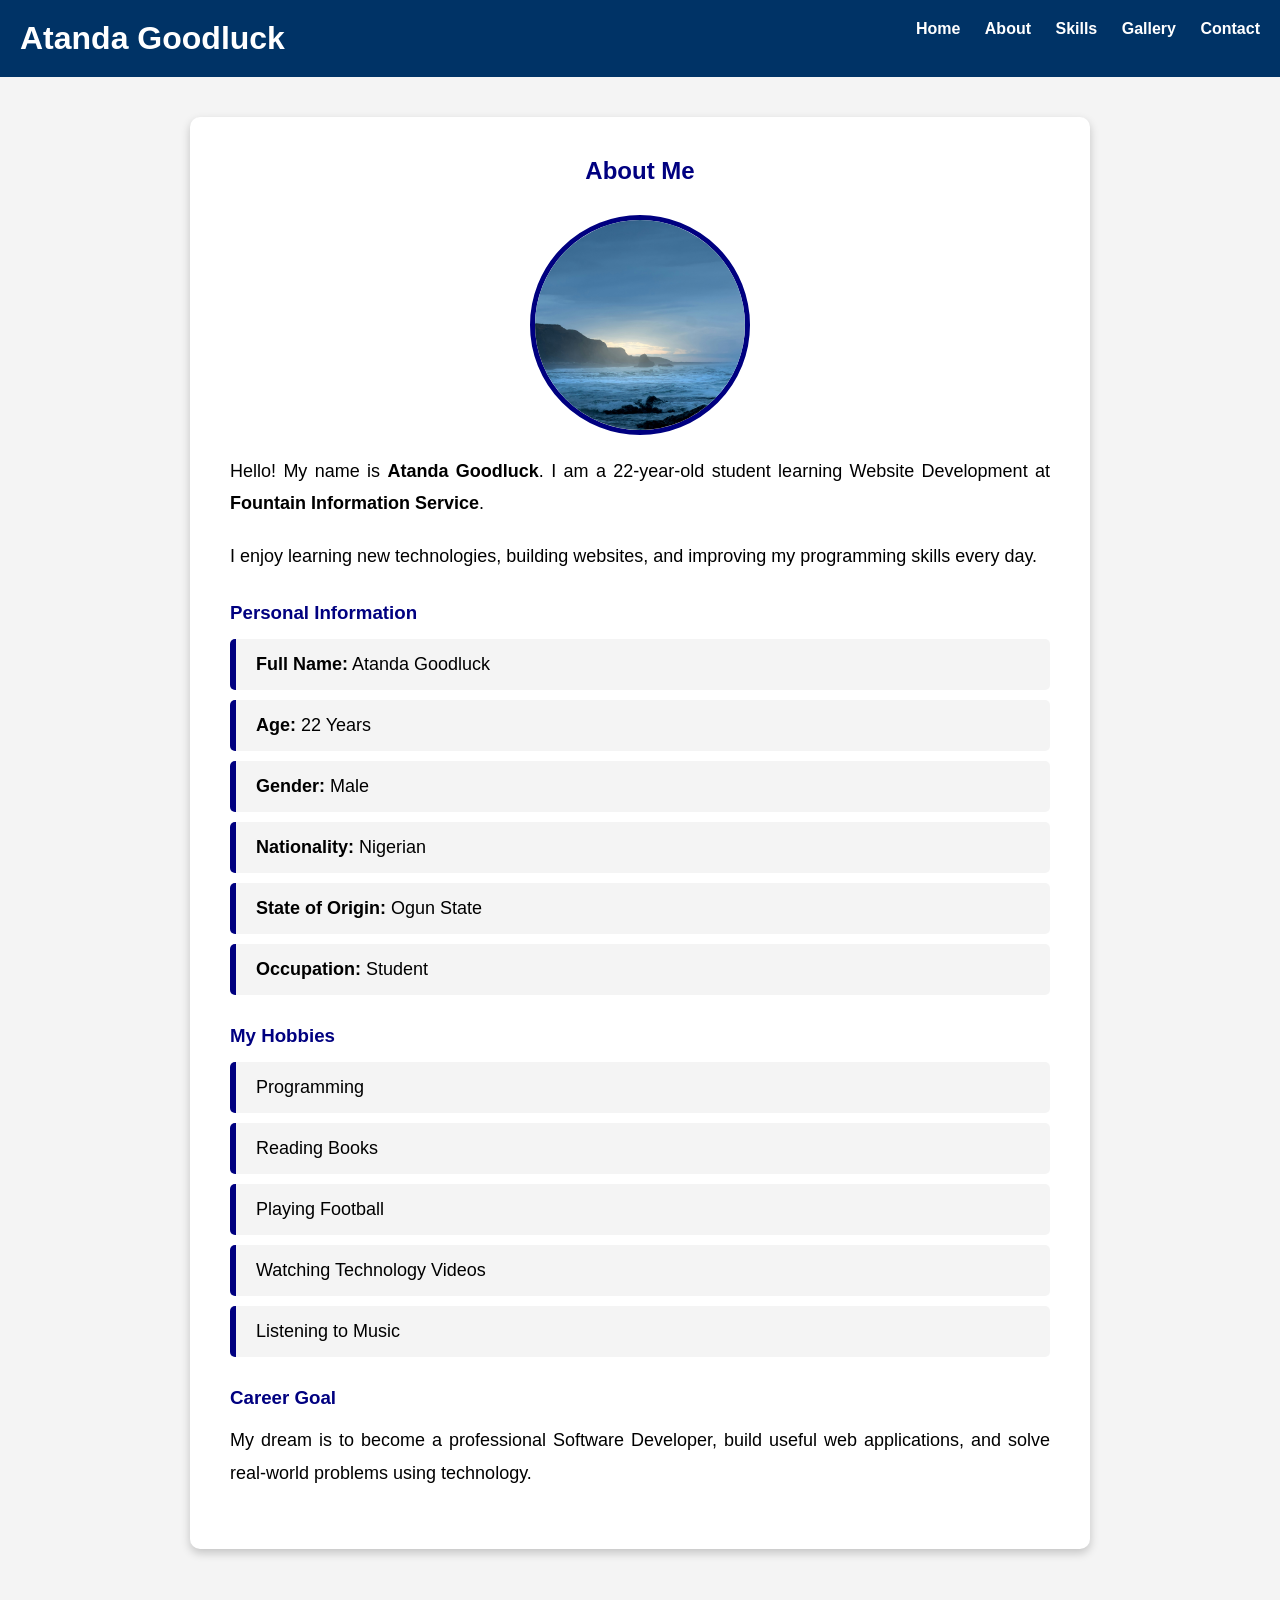
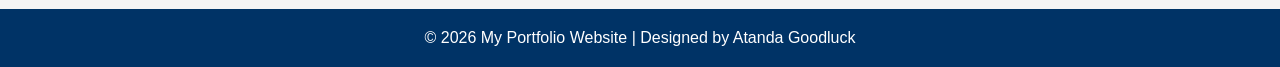
<file: about.html>
<!DOCTYPE html>
<html lang="en">
<head>
    <meta charset="UTF-8">
    <meta name="viewport" content="width=device-width, initial-scale=1.0">
    <title>About Me</title>

    <link rel="stylesheet" href="css/style.css">
</head>
<body>

    <!-- Header -->
    <header>
        <h1>Atanda Goodluck</h1>

        <nav>
            <a href="index.html">Home</a>
            <a href="about.html">About</a>
            <a href="skills.html">Skills</a>
            <a href="gallery.html">Gallery</a>
            <a href="contact.html">Contact</a>
        </nav>
    </header>

    <!-- About Section -->
    <main>
    <section class="about">

        <h2>About Me</h2>

        <img src="images/griffin.jpg" alt="Profile Picture">
</center>
            <p>
                Hello! My name is <strong>Atanda Goodluck</strong>. I am a 22-year-old
                student learning Website Development at
                <strong>Fountain Information Service</strong>.
            </p>

            <p>
                I enjoy learning new technologies, building websites,
                and improving my programming skills every day.
            </p>

            <h3>Personal Information</h3>

            <ul>
                <li><strong>Full Name:</strong> Atanda Goodluck</li>
                <li><strong>Age:</strong> 22 Years</li>
                <li><strong>Gender:</strong> Male</li>
                <li><strong>Nationality:</strong> Nigerian</li>
                <li><strong>State of Origin:</strong> Ogun State</li>
                <li><strong>Occupation:</strong> Student</li>
            </ul>

            <h3>My Hobbies</h3>

            <ul>
                <li>Programming</li>
                <li>Reading Books</li>
                <li>Playing Football</li>
                <li>Watching Technology Videos</li>
                <li>Listening to Music</li>
            </ul>

            <h3>Career Goal</h3>

            <p>
                My dream is to become a professional Software Developer,
                build useful web applications, and solve real-world problems
                using technology.
            </p>

        </section>

    </main>

    <!-- Footer -->
    <footer>
        <p>&copy; 2026 My Portfolio Website | Designed by Atanda Goodluck</p>
    </footer>

</body>
</html>
</file>
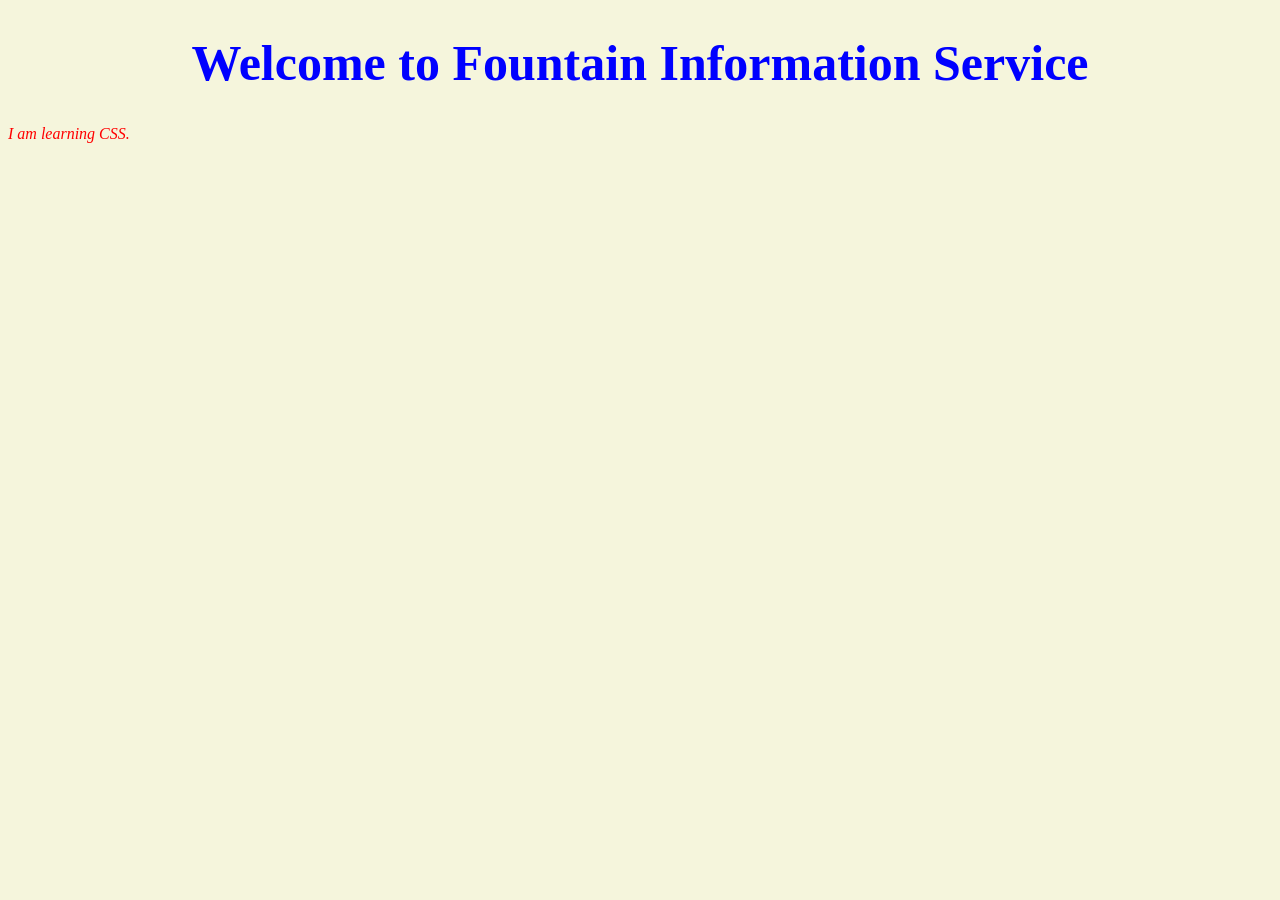
<file: blank.html>
<!DOCTYPE html>
<html>

<head>
    <title>My First CSS</title>

    <link rel="stylesheet" href="blank.css">
</head>

<body>

    <h1>Welcome to Fountain Information Service</h1>

    <p>I am learning CSS.</p>

</body>

</html>
</file>
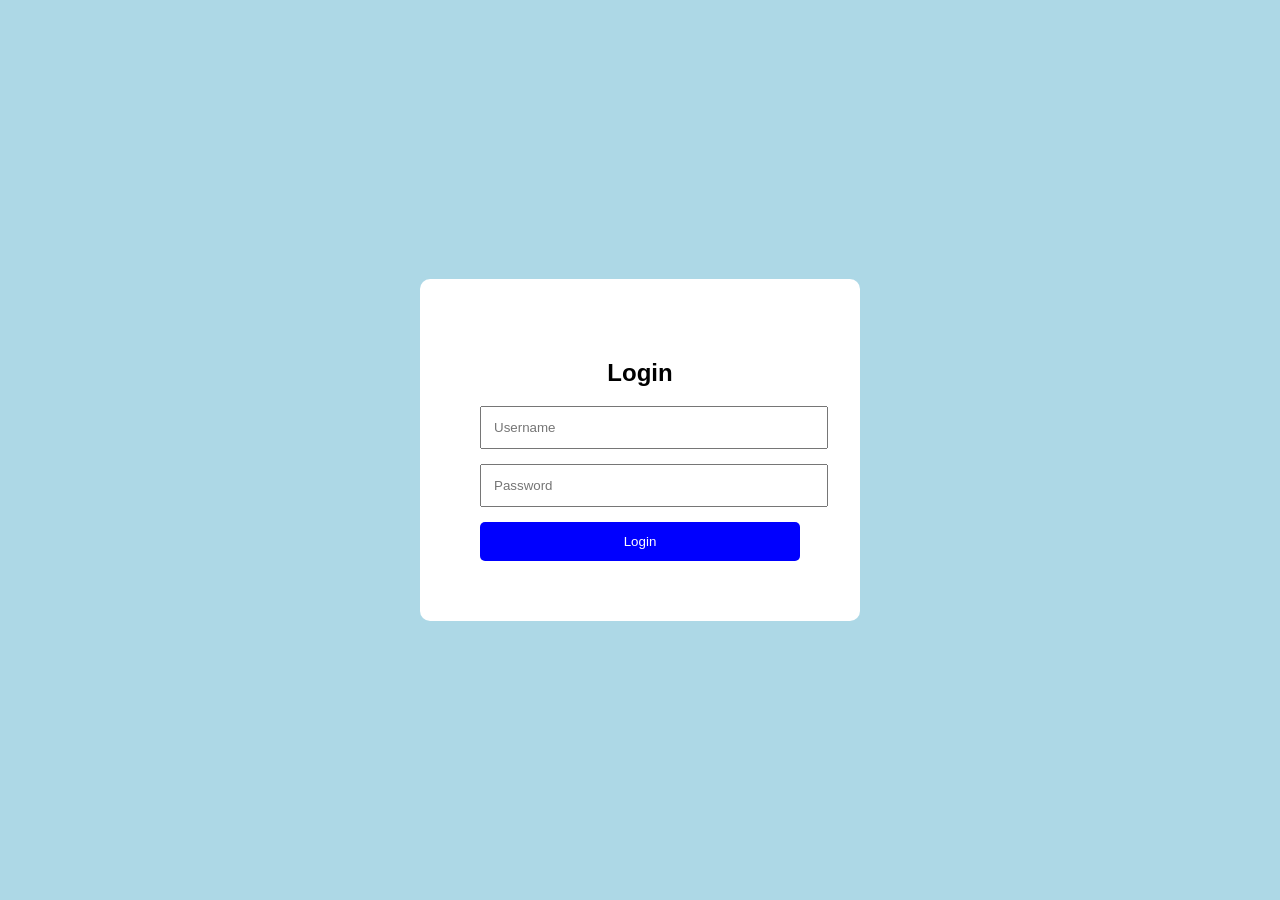
<file: freak.html>
<!DOCTYPE html>
<html lang="en">
<head>
    <meta charset="UTF-8">
    <meta name="viewport" content="width=device-width, initial-scale=1.0">
    <title>Login Form</title>

    <link rel="stylesheet" href="freak.css">
</head>
<body>

    <div class="login-box">

        <h2>Login</h2>

        <form>

            <input type="text" placeholder="Username">

            <input type="password" placeholder="Password">
            <button>Login</button>

        </form>

    </div>

</body>
</html>
</file>
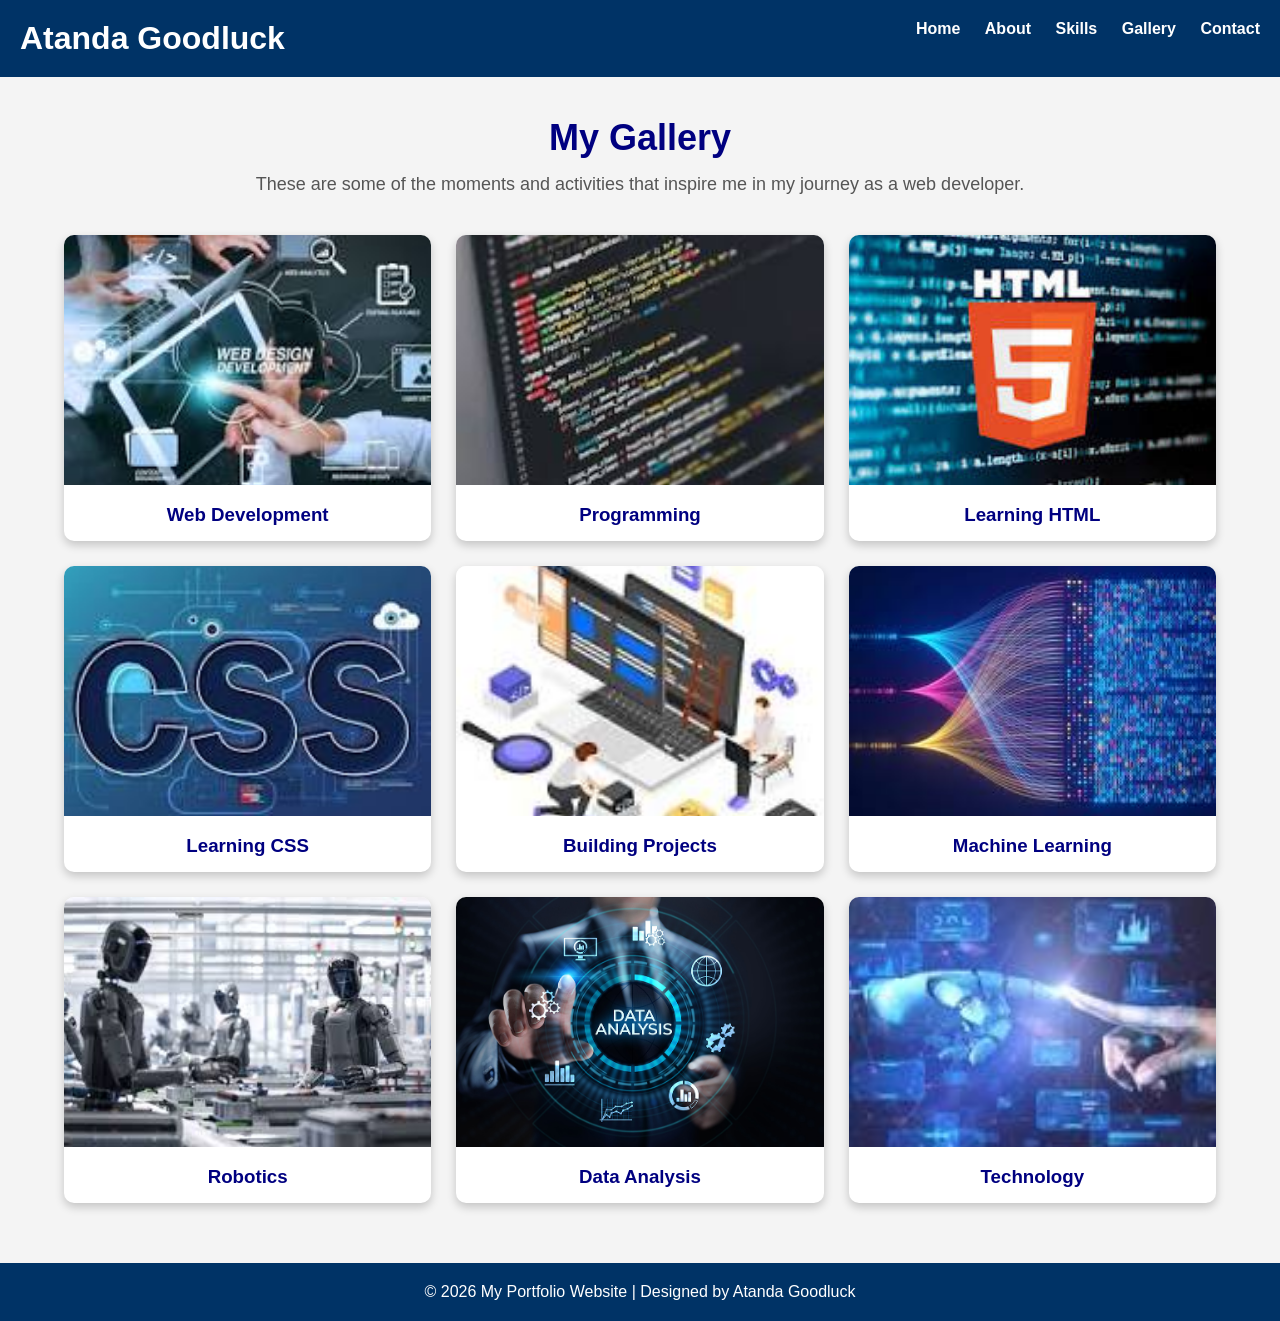
<file: gallery.html>
<!DOCTYPE html>
<html lang="en">
<head>
    <meta charset="UTF-8">
    <meta name="viewport" content="width=device-width, initial-scale=1.0">
    <title>My Gallery</title>

    <link rel="stylesheet" href="css/style.css">
</head>
<body>

    <!-- Header -->
    <header>

        <h1>Atanda Goodluck</h1>

        <nav>
            <a href="index.html">Home</a>
            <a href="about.html">About</a>
            <a href="skills.html">Skills</a>
            <a href="gallery.html">Gallery</a>
            <a href="contact.html">Contact</a>
        </nav>

    </header>

    <!-- Gallery Section -->
    <main>

        <section class="gallery">

            <h2>My Gallery</h2>

            <p class="gallery-text">
                These are some of the moments and activities that inspire me in my journey as a web developer.
            </p>

            <div class="gallery-container">

                <div class="gallery-item">
                    <img src="images/web.jpg" alt="Gallery Image 1">
                    <h3>Web Development</h3>
                </div>

                <div class="gallery-item">
                    <img src="images/prog.jpg" alt="Gallery Image 2">
                    <h3>Programming</h3>
                </div>

                <div class="gallery-item">
                    <img src="images/html.jpg" alt="Gallery Image 3">
                    <h3>Learning HTML</h3>
                </div>

                <div class="gallery-item">
                    <img src="images/css.jpg" alt="Gallery Image 4">
                    <h3>Learning CSS</h3>
                </div>

                <div class="gallery-item">
                    <img src="images/project.jpg" alt="Gallery Image 5">
                    <h3>Building Projects</h3>
                </div>

                <div class="gallery-item">
                    <img src="images/machine.jpg" alt="Gallery Image 6">
                    <h3>Machine Learning</h3>
                </div>
                <div class="gallery-item">
                    <img src="images/robotics.jpg" alt="Gallery Image 6">
                    <h3>Robotics</h3>
                </div>
                <div class="gallery-item">
                    <img src="images/Data Analytics.jpg" alt="Gallery Image 6">
                    <h3>Data Analysis</h3>
                </div>
                <div class="gallery-item">
                    <img src="images/tech.jpg" alt="Gallery Image 6">
                    <h3>Technology</h3>
                </div>




            </div>

        </section>

    </main>

    <!-- Footer -->
    <footer>

        <p>&copy; 2026 My Portfolio Website | Designed by Atanda Goodluck</p>

    </footer>

</body>
</html>
</file>
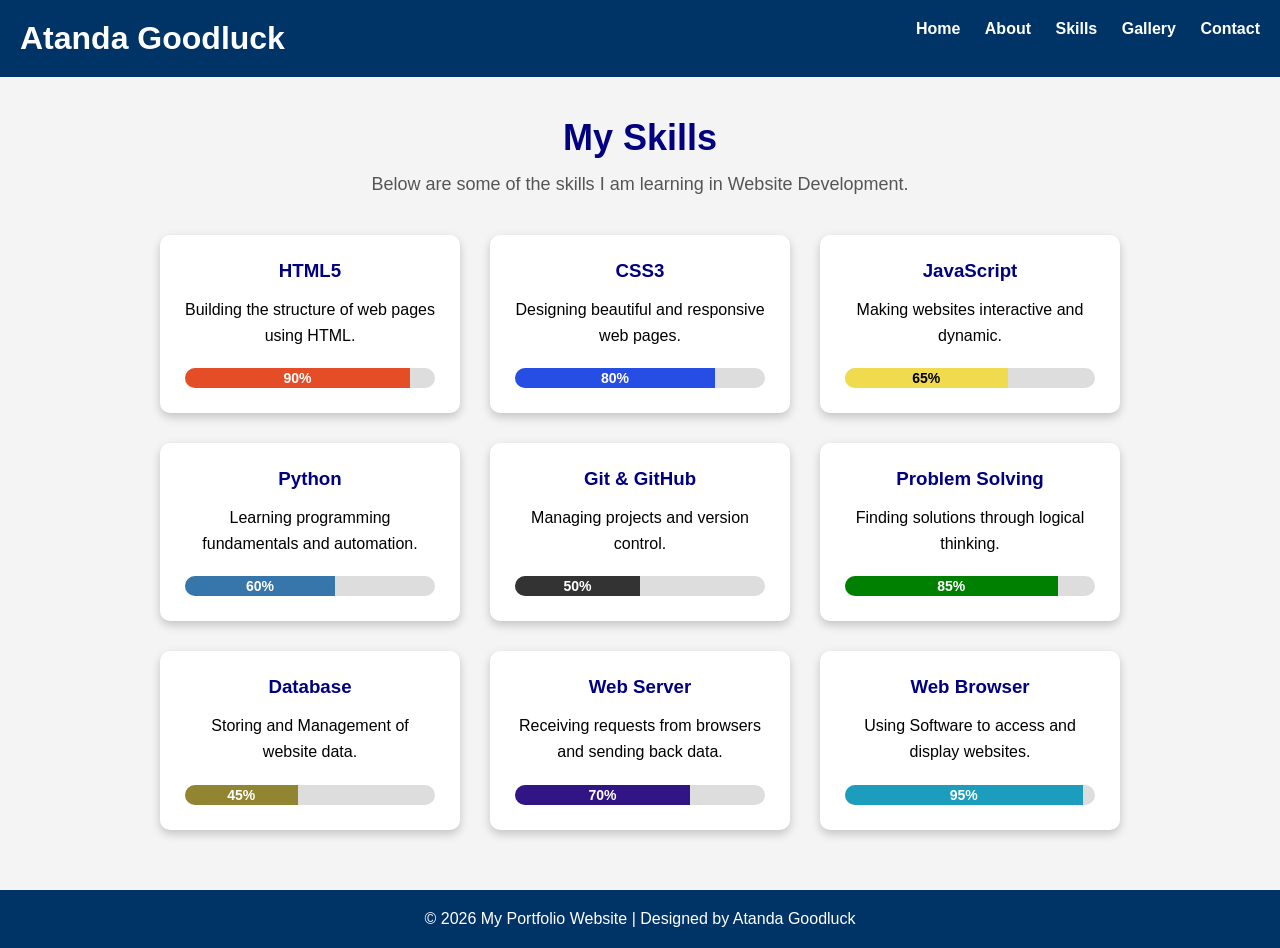
<file: skills.html>
<!DOCTYPE html>
<html lang="en">
<head>
    <meta charset="UTF-8">
    <meta name="viewport" content="width=device-width, initial-scale=1.0">
    <title>My Skills</title>

    <link rel="stylesheet" href="css/style.css">
</head>
<body>

    <!-- Header -->
    <header>
        <h1>Atanda Goodluck</h1>

        <nav>
            <a href="index.html">Home</a>
            <a href="about.html">About</a>
            <a href="skills.html">Skills</a>
            <a href="gallery.html">Gallery</a>
            <a href="contact.html">Contact</a>
        </nav>
    </header>

    <!-- Skills Section -->
    <main>

        <section class="skills">

            <h2>My Skills</h2>

            <p class="skills-text">
                Below are some of the skills I am learning in Website Development.
            </p>

            <div class="skills-container">

                <div class="skill-card">
                    <h3>HTML5</h3>
                    <p>Building the structure of web pages using HTML.</p>
                    <div class="progress">
                        <div class="progress-bar html">90%</div>
                    </div>
                </div>

                <div class="skill-card">
                    <h3>CSS3</h3>
                    <p>Designing beautiful and responsive web pages.</p>
                    <div class="progress">
                        <div class="progress-bar css">80%</div>
                    </div>
                </div>

                <div class="skill-card">
                    <h3>JavaScript</h3>
                    <p>Making websites interactive and dynamic.</p>
                    <div class="progress">
                        <div class="progress-bar javascript">65%</div>
                    </div>
                </div>

                <div class="skill-card">
                    <h3>Python</h3>
                    <p>Learning programming fundamentals and automation.</p>
                    <div class="progress">
                        <div class="progress-bar python">60%</div>
                    </div>
                </div>

                <div class="skill-card">
                    <h3>Git & GitHub</h3>
                    <p>Managing projects and version control.</p>
                    <div class="progress">
                        <div class="progress-bar github">50%</div>
                    </div>
                </div>

                <div class="skill-card">
                    <h3>Problem Solving</h3>
                    <p>Finding solutions through logical thinking.</p>
                    <div class="progress">
                        <div class="progress-bar problem">85%</div>
                    </div>
                </div>
                <div class="skill-card">
                    <h3>Database</h3>
                    <p>Storing and Management of website data.</p>
                    <div class="progress">
                        <div class="progress-bar database">45%</div>
                    </div>
                </div>
                <div class="skill-card">
                    <h3>Web Server</h3>
                    <p>Receiving requests from browsers and sending back data.</p>
                    <div class="progress">
                        <div class="progress-bar server">70%</div>
                    </div>
                </div>
                <div class="skill-card">
                    <h3>Web Browser</h3>
                    <p>Using Software to access and display websites.</p>
                    <div class="progress">
                        <div class="progress-bar browser">95%</div>
                    </div>
                </div>

            </div>

        </section>

    </main>

    <!-- Footer -->
    <footer>
        <p>&copy; 2026 My Portfolio Website | Designed by Atanda Goodluck</p>
    </footer>

</body>
</html>
</file>
<file: css/style.css>
*{
    margin:0;
    padding:0;
    box-sizing:border-box;
    font-family:Arial, Helvetica, sans-serif;
}

body{
    background:#f4f4f4;
}

header{
    background:#003366;
    color:white;
    padding:20px;

    display:flex;
    justify-content:space-between;
    align-items:left;
}

nav a{

    color:white;
    text-decoration:none;
    margin-left:20px;
    font-weight:bold;

}

nav a:hover{

    color:gold;

}

.hero{

    text-align:center;
    padding:60px 20px;

}

.hero img{

    width:200px;
    height:200px;
    border-radius:50%;
    object-fit:cover;
    border:5px solid #003366;

}

.hero h2{

    margin-top:20px;
    font-size:40px;

}

.hero p{

    margin:20px auto;
    width:60%;
    font-size:18px;
    line-height:1.8;

}

button{

    background:#003366;
    color:white;
    border:none;
    padding:15px 35px;
    border-radius:8px;
    cursor:pointer;
    font-size:18px;

}

button:hover{

    background:gold;
    color:black;

}

footer{

    background:#003366;
    color:white;
    text-align:center;
    padding:20px;
    margin-top:60px;

}
/* About Page */

/* About Page */

/* ================= ABOUT PAGE ================= */

.about{
    width:80%;
    max-width:900px;
    margin:40px auto;
    padding:40px;
    background:#ffffff;
    border-radius:10px;
    box-shadow:0 4px 10px rgba(0,0,0,0.2);
}

.about h2{
    text-align:center;
    color:navy;
    margin-bottom:30px;
}

.about img{
    display:block;
    width:220px;
    height:220px;
    margin:20px auto;
    border-radius:50%;
    border:5px solid navy;
    object-fit:cover;
}

.about p{
    font-size:18px;
    line-height:1.8;
    margin-bottom:20px;
    text-align:justify;
}

.about h3{
    color:navy;
    margin-top:30px;
    margin-bottom:15px;
}

.about ul{
    list-style:none;
    padding:0;
}

.about li{
    background:#f4f4f4;
    padding:15px 20px;
    margin:10px 0;
    border-left:6px solid navy;
    border-radius:5px;
    font-size:18px;
}
/* ================= SKILLS PAGE ================= */

.skills{
    width:90%;
    max-width:1200px;
    margin:40px auto;
    text-align:center;
}

.skills h2{
    color:navy;
    margin-bottom:15px;
    font-size:36px;
}

.skills-text{
    font-size:18px;
    margin-bottom:40px;
    color:#555;
}

.skills-container{
    display:flex;
    flex-wrap:wrap;
    justify-content:center;
    gap:30px;
}

.skill-card{
    width:300px;
    background:white;
    padding:25px;
    border-radius:10px;
    box-shadow:0 4px 10px rgba(0,0,0,0.2);
    transition:0.3s;
}

.skill-card:hover{
    transform:translateY(-10px);
}

.skill-card h3{
    color:navy;
    margin-bottom:15px;
}

.skill-card p{
    margin-bottom:20px;
    line-height:1.6;
}

.progress{
    width:100%;
    height:20px;
    background:#ddd;
    border-radius:20px;
    overflow:hidden;
}

.progress-bar{
    height:100%;
    color:white;
    text-align:center;
    line-height:20px;
    font-size:14px;
    font-weight:bold;
}

.html{
    width:90%;
    background:#e44d26;
}

.css{
    width:80%;
    background:#264de4;
}

.javascript{
    width:65%;
    background:#f0db4f;
    color:black;
}

.python{
    width:60%;
    background:#3776ab;
}

.github{
    width:50%;
    background:#333;
}

.problem{
    width:85%;
    background:green;
}
.database{
    width:45%;
    background:#928531;
}
.server{
    width:70%;
    background:#311585;
}
.browser{
    width:95%;
    background:#1d9dbd;
}
/* ================= GALLERY PAGE ================= */

.gallery{
    width:90%;
    max-width:1200px;
    margin:40px auto;
    text-align:center;
}

.gallery h2{
    color:navy;
    font-size:36px;
    margin-bottom:15px;
}

.gallery-text{
    font-size:18px;
    color:#555;
    margin-bottom:40px;
}

.gallery-container{
    display:grid;
    grid-template-columns:repeat(auto-fit, minmax(300px,1fr));
    gap:25px;
}

.gallery-item{
    background:white;
    border-radius:10px;
    overflow:hidden;
    box-shadow:0 4px 10px rgba(0,0,0,0.2);
    transition:0.3s;
}

.gallery-item:hover{
    transform:translateY(-10px);
}

.gallery-item img{
    width:100%;
    height:250px;
    object-fit:cover;
    transition:0.4s;
}

.gallery-item:hover img{
    transform:scale(1.05);
}

.gallery-item h3{
    padding:15px;
    color:navy;
}

.contact{
    width:90%;
    max-width:1200px;
    margin:40px auto;
}

.contact h2{
    text-align:center;
    color:navy;
    font-size:36px;
    margin-bottom:15px;
}

.contact-text{
    text-align:center;
    font-size:18px;
    color:#555;
    margin-bottom:40px;
}

.contact-container{
    display:flex;
    justify-content:space-between;
    gap:30px;
    flex-wrap:wrap;
}

.contact-form{
    flex:2;
    background:#fff;
    padding:30px;
    border-radius:10px;
    box-shadow:0 4px 10px rgba(0,0,0,0.15);
}

.contact-info{
    flex:1;
    background:navy;
    color:#fff;
    padding:30px;
    border-radius:10px;
    box-shadow:0 4px 10px rgba(0,0,0,0.15);
}

.contact-info h3{
    margin-top:20px;
    margin-bottom:10px;
    color:gold;
}

.contact-info p{
    margin-bottom:10px;
    line-height:1.7;
}

.contact-form label{
    display:block;
    margin-top:15px;
    margin-bottom:5px;
    font-weight:bold;
}

.contact-form input,
.contact-form textarea{
    width:100%;
    padding:12px;
    border:1px solid #ccc;
    border-radius:5px;
    font-size:16px;
    outline:none;
}

.contact-form input:focus,
.contact-form textarea:focus{
    border-color:navy;
}

.contact-form button{
    width:100%;
    padding:15px;
    background-color:#25D366;   /* WhatsApp Green */
    color:white;
    border:none;
    border-radius:5px;
    font-size:18px;
    font-weight:bold;
    cursor:pointer;
    transition:0.3s;
}

.contact-form button:hover{
    background-color:#128C7E;   /* Darker WhatsApp Green */
}
/* Responsive */

@media(max-width:768px){

    .contact-container{
        flex-direction:column;
    }

}
</file>
<file: blank.css>
h1{
    color: blue;
}

p{
    color: red;
}
body{
    background-color: beige;
}
h1{
    font-size:50px;
}
body{
    font-family: Tahoma;
}
h1{
    text-align:center;
}
p{
    font-style:italic;
}
/* This is a comment */
</file>
<file: freak.css>
body{
    background-color: lightblue;
    font-family: Arial, sans-serif;
    margin: 0;

    display: flex;
    justify-content: center;
    align-items: center;

    height: 100vh;
}

.login-box{

    background: white;

    width: 320px;

    padding: 60px;

    border-radius: 10px;

}

.login-box h2{

    text-align: center;

}

input{

    width: 100%;

    padding: 12px;

    margin-bottom: 15px;

}

button{

    width: 100%;

    padding: 12px;

    background: blue;

    color: white;

    border: none;

    border-radius: 5px;

}

button:hover{

    background: darkblue;

}
</file>
